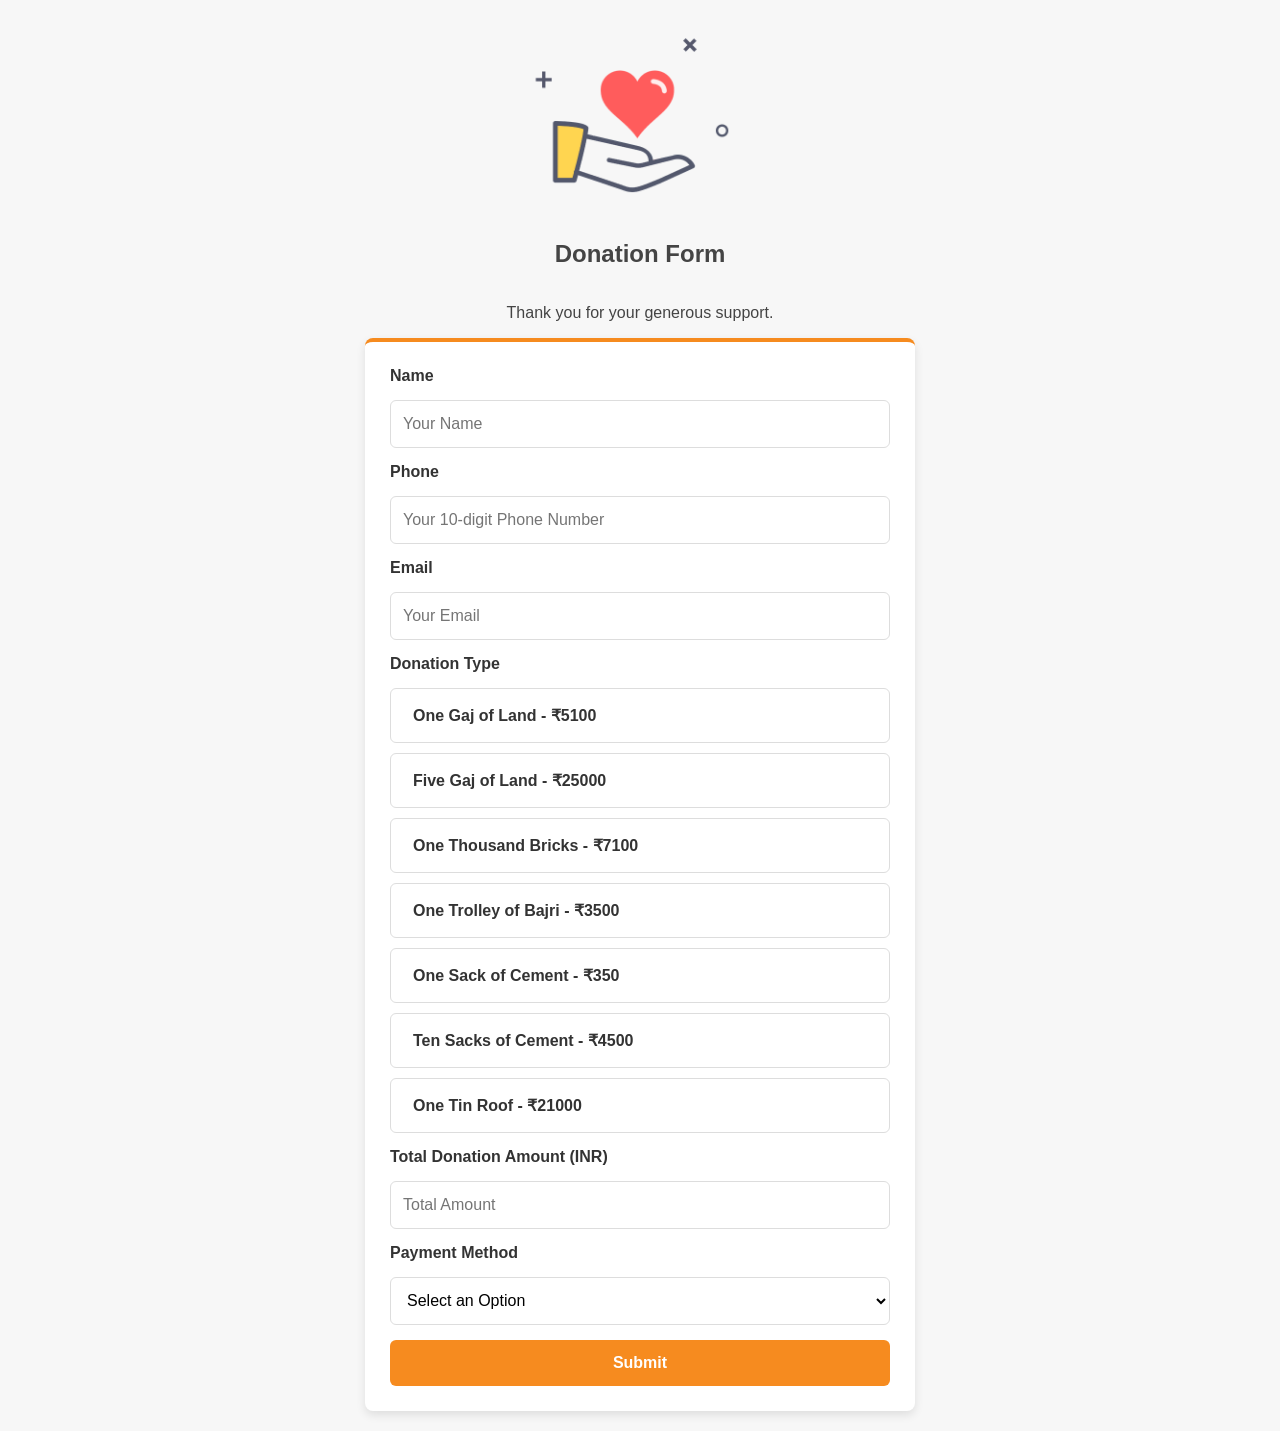
<file: index.html>
<!DOCTYPE html>
<html lang="en">

<head>
    <meta charset="UTF-8">
    <meta name="viewport" content="width=device-width, initial-scale=1.0">
    <title>Donate - Braj Raj Gau Sewa Charitable Trust </title>
    <link rel="icon" type="image/x-icon" href="./images/cow.ico">
    <link rel="stylesheet" href="donate-now.css">
</head>

<body>
    <img src="./images/Donation.png" alt="Donation" class="donation-image" loading="eager">
    <h2>Donation Form</h2>
    <p>Thank you for your generous support.</p>

    <form id="donation-form" method="post">
        <label for="name">Name</label>
        <input type="text" id="name" name="name" pattern="^[A-Za-z]+(?:[\s'-][A-Za-z]+)*$" placeholder="Your Name"
            required autocomplete="name">

        <label for="phone">Phone</label>
        <input type="tel" id="phone" name="phone" maxlength="10" pattern="^[6-9]\d{9}$"
            placeholder="Your 10-digit Phone Number" required autocomplete="tel">

        <label for="email">Email</label>
        <input type="email" id="email" name="email" placeholder="Your Email" required autocomplete="email">

        <label>Donation Type</label>
        <div id="donation-options">
            <div>
                <input type="checkbox" class="donation-checkbox" id="one-gaj-land" value="5100">
                <label for="one-gaj-land">One Gaj of Land - ₹5100</label>
            </div>
            <div>
                <input type="checkbox" class="donation-checkbox" id="five-gaj-land" value="25000">
                <label for="five-gaj-land">Five Gaj of Land - ₹25000</label>
            </div>
            <div>
                <input type="checkbox" class="donation-checkbox" id="one-thousand-bricks" value="7100">
                <label for="one-thousand-bricks">One Thousand Bricks - ₹7100</label>
            </div>
            <div>
                <input type="checkbox" class="donation-checkbox" id="one-trolley-bajri" value="3500">
                <label for="one-trolley-bajri">One Trolley of Bajri - ₹3500</label>
            </div>
            <div>
                <input type="checkbox" class="donation-checkbox" id="one-sack-cement" value="350">
                <label for="one-sack-cement">One Sack of Cement - ₹350</label>
            </div>
            <div>
                <input type="checkbox" class="donation-checkbox" id="ten-sacks-cement" value="4500">
                <label for="ten-sacks-cement">Ten Sacks of Cement - ₹4500</label>
            </div>
            <div>
                <input type="checkbox" class="donation-checkbox" id="one-tin-roof" value="21000">
                <label for="one-tin-roof">One Tin Roof - ₹21000</label>
            </div>
        </div>

        <label for="total-amount">Total Donation Amount (INR)</label>
        <input type="number" id="total-amount" name="total-amount" step="0.01" min="1" placeholder="Total Amount"
            readonly>

        <label for="payment-method">Payment Method</label>
        <select name="payment-method" id="payment-method" required>
            <option value="" disabled selected>Select an Option</option>
            <option value="scan-pay">Scan & Pay</option>
            <option value="upi">UPI</option>
            <option value="online-transfer">Online Money Transfer</option>
        </select>

        <button type="submit" disabled>Submit</button>
    </form>

    <script src="donate-now.js"></script>
</body>

</html>
</file>
<file: donate-now.css>
/* Selecao-Themed Styles */

body {
    font-family: "Open Sans", sans-serif;
    margin: 0;
    padding: 20px;
    display: flex;
    flex-direction: column;
    align-items: center;
    justify-content: center;
    background-color: #f7f7f7;
    min-height: 100vh;
    color: #444;
}

/* Responsive Image */
img {
    max-width: 100%;
    height: auto;
    max-height: 200px;
    object-fit: contain;
}

/* Form Styling */
form {
    width: 100%;
    max-width: 500px;
    display: flex;
    flex-direction: column;
    gap: 15px;
    padding: 25px;
    border-radius: 8px;
    background: white;
    box-shadow: 0px 4px 10px rgba(0, 0, 0, 0.1);
    border-top: 4px solid #f68b1f;
}

/* Labels */
label {
    font-weight: 600;
    font-size: 1rem;
    color: #333;
}

/* Inputs */
input,
select {
    padding: 12px;
    font-size: 1rem;
    border: 1px solid #ddd;
    border-radius: 6px;
    width: 100%;
    height: 48px;
    box-sizing: border-box;
    background: #fff;
}

/* Donation Checkboxes */
#donation-options {
    display: flex;
    flex-direction: column;
    gap: 10px;
}

/* Checkbox Containers */
#donation-options div {
    display: flex;
    align-items: center;
    background: #fff;
    padding: 12px;
    border-radius: 6px;
    border: 1px solid #ddd;
    transition: all 0.3s;
}

#donation-options div:hover {
    background: #f9f9f9;
    border-color: #f68b1f;
}

/* Checkbox Custom Effect */
#donation-options input[type="checkbox"] {
    display: none;
}

#donation-options input[type="checkbox"]+label {
    flex-grow: 1;
    padding: 5px 10px;
    cursor: pointer;
}

/* When Checkbox is Selected */
#donation-options input[type="checkbox"]:checked+label {
    background: #f68b1f;
    color: white;
    border-radius: 6px;
    padding: 8px 12px;
    font-weight: bold;
}

/* Button Styling */
button {
    padding: 14px;
    font-size: 1rem;
    font-weight: bold;
    background-color: #f68b1f;
    color: white;
    border: none;
    border-radius: 6px;
    cursor: pointer;
    transition: background 0.3s;
    width: 100%;
}

button:hover {
    background-color: #e07a14;
}

/* Responsive Design */
@media (max-width: 500px) {
    body {
        padding: 10px;
    }

    form {
        max-width: 90%;
    }

    input,
    button {
        font-size: 1rem;
        padding: 12px;
    }

    img {
        max-height: 150px;
    }
}
</file>
